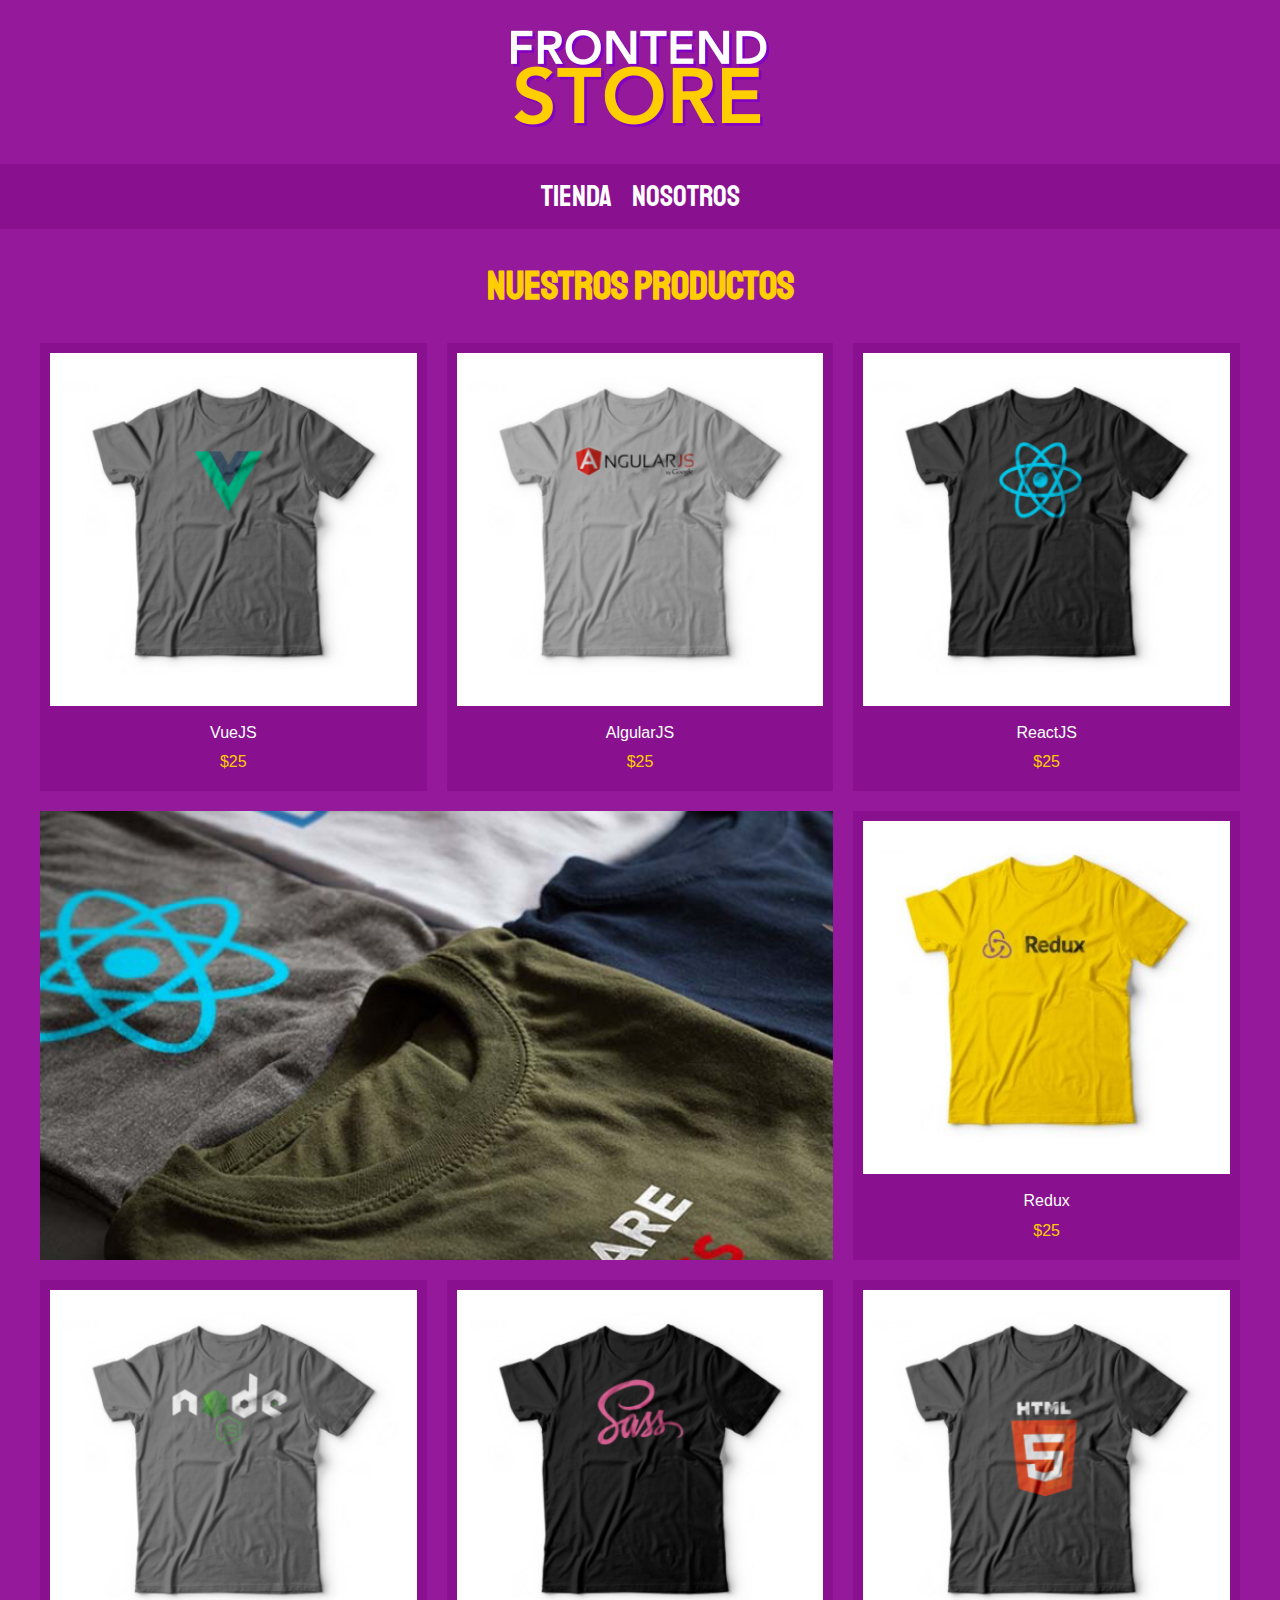
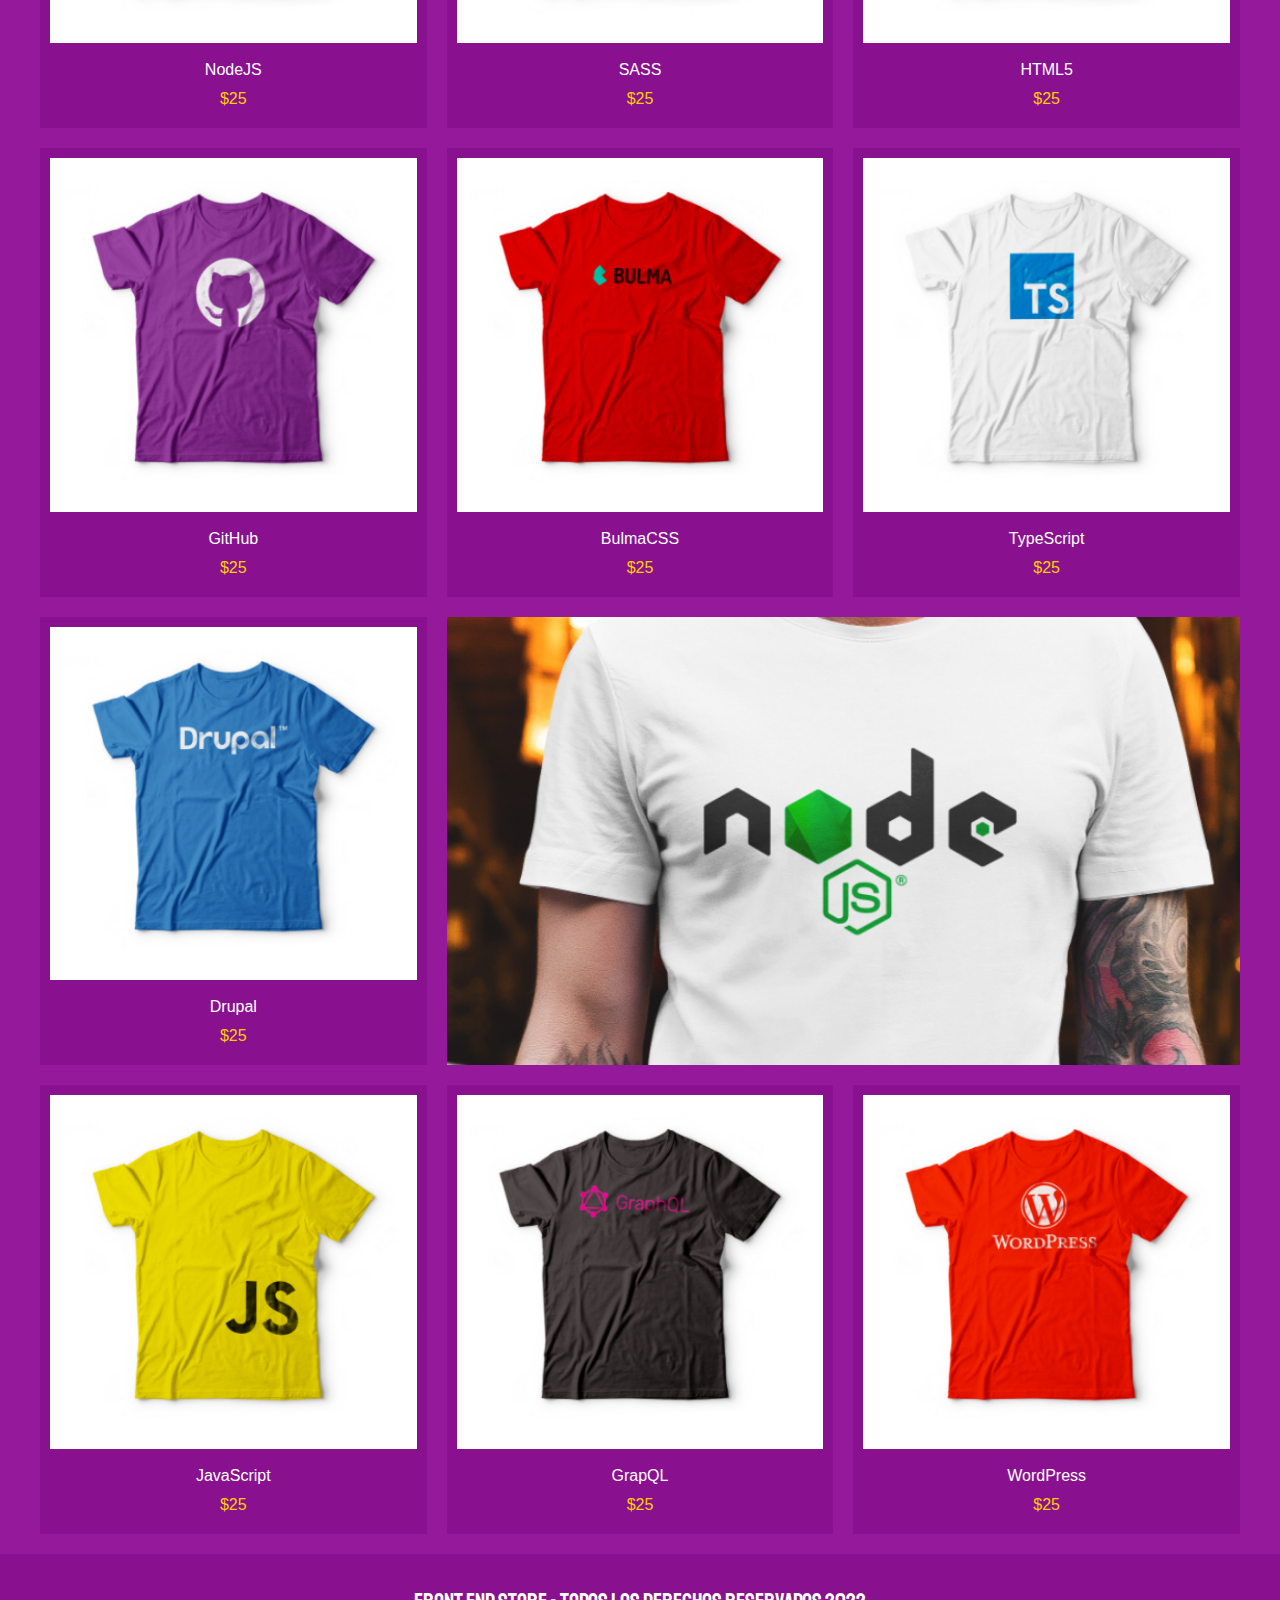
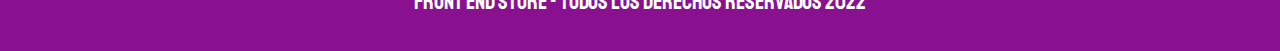
<file: FrontEndStore_inicio/index.html>
<!DOCTYPE html>
<html lang="en">
  <head>
    <meta charset="UTF-8" />
    <meta name="viewport" content="width=device-width, initial-scale=1.0" />
    <title>FrontEnd Store</title>

    <link rel="stylesheet" href="css/normalize.css" />
    <link rel="stylesheet" href="css/style.css" />
    <link rel="preconnect" href="https://fonts.googleapis.com" />
    <link rel="preconnect" href="https://fonts.gstatic.com" crossorigin />
    <link href="https://fonts.googleapis.com/css2?family=Raleway:wght@400;700&family=Staatliches&display=swap" rel="stylesheet"/>
  </head>

  <body>
    <header class="header">
        <a href="index.html">
            <img src="img/logo.png" alt="Logo del sitio Web: FrontEnd Store" class="header__logo">
        </a>
    </header>

    <nav class="navegacion">
        <a class="navegacion__enlace navegacion__enlace--" href="producto.html">Tienda</a>
        <a class="navegacion__enlace navegacion__enlace--" href="nosotros.html">Nosotros</a>
    </nav>

    <main class="contenedor">
      <h1>Nuestros Productos</h1>

      <div class="grid">
        <section class="producto">
          <a href="producto.html">
            <img class="producto__imagen" src="img/1.jpg" alt="imagen camisa">
            <div class="producto__informacion">
              <p class="producto__nombre">VueJS</p>
              <p class="producto__precio">$25</p>
            </div>
          </a>
        </section>

        <section class="producto">
          <a href="producto.html">
            <img class="producto__imagen" src="img/2.jpg" alt="imagen camisa">
            <div class="producto__informacion">
              <p class="producto__nombre">AlgularJS</p>
              <p class="producto__precio">$25</p>
            </div>
          </a>
        </section>

        <section class="producto">
          <a href="producto.html">
            <img class="producto__imagen" src="img/3.jpg" alt="imagen camisa">
            <div class="producto__informacion">
              <p class="producto__nombre">ReactJS</p>
              <p class="producto__precio">$25</p>
            </div>
          </a>
        </section>

        <section class="producto">
          <a href="producto.html">
            <img class="producto__imagen" src="img/4.jpg" alt="imagen camisa">
            <div class="producto__informacion">
              <p class="producto__nombre">Redux</p>
              <p class="producto__precio">$25</p>
            </div>
          </a>
        </section>

        <section class="producto">
          <a href="producto.html">
            <img class="producto__imagen" src="img/5.jpg" alt="imagen camisa">
            <div class="producto__informacion">
              <p class="producto__nombre">NodeJS</p>
              <p class="producto__precio">$25</p>
            </div>
          </a>
        </section>

        <section class="producto">
          <a href="producto.html">
            <img class="producto__imagen" src="img/6.jpg" alt="imagen camisa">
            <div class="producto__informacion">
              <p class="producto__nombre">SASS</p>
              <p class="producto__precio">$25</p>
            </div>
          </a>
        </section>

        <section class="producto">
          <a href="producto.html">
            <img class="producto__imagen" src="img/7.jpg" alt="imagen camisa">
            <div class="producto__informacion">
              <p class="producto__nombre">HTML5</p>
              <p class="producto__precio">$25</p>
            </div>
          </a>
        </section>

        <section class="producto">
          <a href="producto.html">
            <img class="producto__imagen" src="img/8.jpg" alt="imagen camisa">
            <div class="producto__informacion">
              <p class="producto__nombre">GitHub</p>
              <p class="producto__precio">$25</p>
            </div>
          </a>
        </section>

        <section class="producto">
          <a href="producto.html">
            <img class="producto__imagen" src="img/9.jpg" alt="imagen camisa">
            <div class="producto__informacion">
              <p class="producto__nombre">BulmaCSS</p>
              <p class="producto__precio">$25</p>
            </div>
          </a>
        </section>

        <section class="producto">
          <a href="producto.html">
            <img class="producto__imagen" src="img/10.jpg" alt="imagen camisa">
            <div class="producto__informacion">
              <p class="producto__nombre">TypeScript</p>
              <p class="producto__precio">$25</p>
            </div>
          </a>
        </section>

        <section class="producto">
          <a href="producto.html">
            <img class="producto__imagen" src="img/11.jpg" alt="imagen camisa">
            <div class="producto__informacion">
              <p class="producto__nombre">Drupal</p>
              <p class="producto__precio">$25</p>
            </div>
          </a>
        </section>

        <section class="producto">
          <a href="producto.html">
            <img class="producto__imagen" src="img/12.jpg" alt="imagen camisa">
            <div class="producto__informacion">
              <p class="producto__nombre">JavaScript</p>
              <p class="producto__precio">$25</p>
            </div>
          </a>
        </section>

        <section class="producto">
          <a href="producto.html">
            <img class="producto__imagen" src="img/13.jpg" alt="imagen camisa">
            <div class="producto__informacion">
              <p class="producto__nombre">GrapQL</p>
              <p class="producto__precio">$25</p>
            </div>
          </a>
        </section>
        <section class="producto">
          <a href="producto.html">
            <img class="producto__imagen" src="img/14.jpg" alt="imagen camisa">
            <div class="producto__informacion">
              <p class="producto__nombre">WordPress</p>
              <p class="producto__precio">$25</p>
            </div>
          </a>
        </section>

        <section class="grafico grafico--camisas"></section>
        <section class="grafico grafico--node"></section>
      </div>
    </main>

    <footer class="footer">
      <p class="footer__texto">Front End Store - Todos los derechos Reservados 2022</p>
    </footer>
  </body>
</html>
</file>
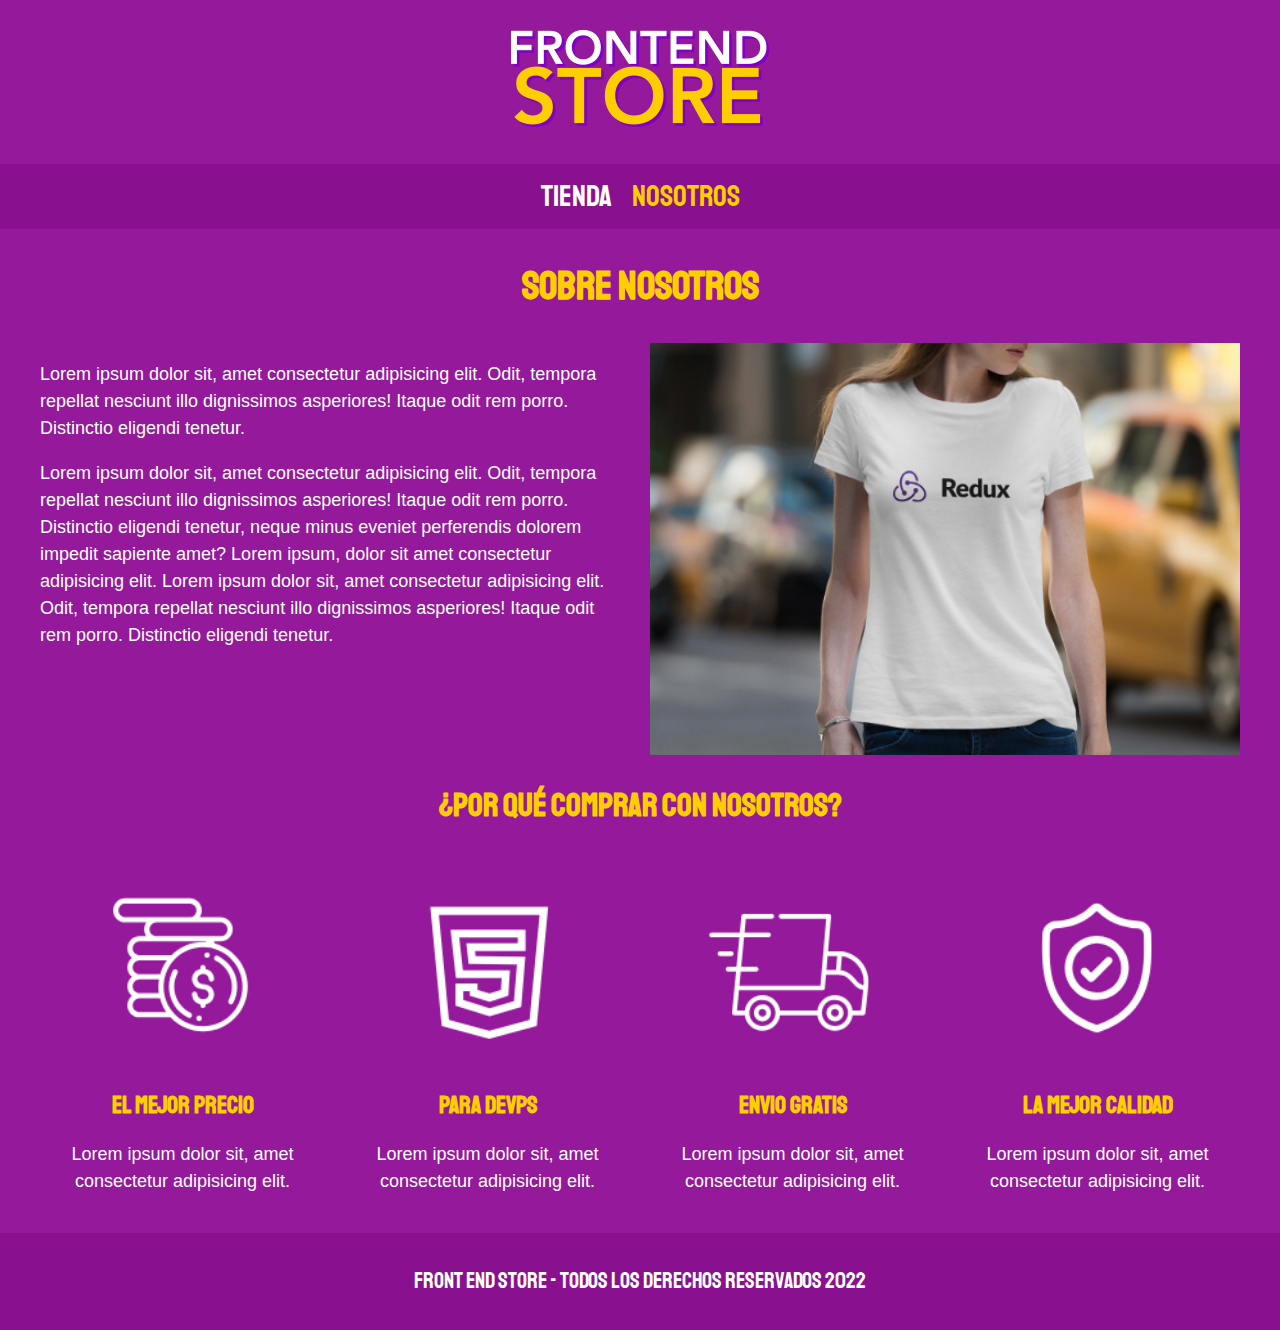
<file: FrontEndStore_inicio/nosotros.html>
<!DOCTYPE html>
<html lang="en">
  <head>
    <meta charset="UTF-8" />
    <meta name="viewport" content="width=device-width, initial-scale=1.0" />
    <title>FrontEnd Store</title>

    <link rel="stylesheet" href="css/normalize.css" />
    <link rel="stylesheet" href="css/style.css" />
    <link rel="preconnect" href="https://fonts.googleapis.com" />
    <link rel="preconnect" href="https://fonts.gstatic.com" crossorigin />
    <link
      href="https://fonts.googleapis.com/css2?family=Raleway:wght@400;700&family=Staatliches&display=swap"
      rel="stylesheet"
    />
  </head>

  <body>
    <header class="header">
      <a href="index.html">
        <img
          src="img/logo.png"
          alt="Logo del sitio Web: FrontEnd Store"
          class="header__logo"
        />
      </a>
    </header>

    <nav class="navegacion">
      <a class="navegacion__enlace" href="producto.html">Tienda</a>
      <a
        class="navegacion__enlace navegacion__enlace--activo"
        href="nosotros.html"
        >Nosotros</a
      >
    </nav>

    <main class="contenedor">
      <h1>Sobre Nosotros</h1>

      <section class="nosotros">
        <div class="nosotros__contenido">
          <p>
            Lorem ipsum dolor sit, amet consectetur adipisicing elit. Odit,
            tempora repellat nesciunt illo dignissimos asperiores! Itaque odit
            rem porro. Distinctio eligendi tenetur.
          </p>
          <p>
            Lorem ipsum dolor sit, amet consectetur adipisicing elit. Odit,
            tempora repellat nesciunt illo dignissimos asperiores! Itaque odit
            rem porro. Distinctio eligendi tenetur, neque minus eveniet
            perferendis dolorem impedit sapiente amet? Lorem ipsum, dolor sit
            amet consectetur adipisicing elit.
            Lorem ipsum dolor sit, amet consectetur adipisicing elit. Odit,
            tempora repellat nesciunt illo dignissimos asperiores! Itaque odit
            rem porro. Distinctio eligendi tenetur.
          </p>
        </div>
        <img
          class="nosotros__imagen"
          src="img/nosotros.jpg"
          alt="imagen de nosotros"
        />
      </section>
    </main>

    <section class="contenedor comprar">
      <h2 class="comprar__titulo">
        ¿Por qué Comprar con nosotros?
      </h2>

      <div class="bloques">

        <div class="bloque">
          <img  class="bloque__imagen" src="img/icono_1.png" alt="por que comprar">
          <h3 class="bloque__titulo">El mejor precio</h3>
          <p> Lorem ipsum dolor sit, amet consectetur adipisicing elit.</p>
        </div>

        <div class="bloque">
          <img class="bloque__imagen" src="img/icono_2.png" alt="por que comprar">
          <h3 class="bloque__titulo">Para devps</h3>
          <p> Lorem ipsum dolor sit, amet consectetur adipisicing elit.</p>
        </div>

        <div class="bloque">
          <img  class="bloque__imagen"src="img/icono_3.png" alt="por que comprar">
          <h3 class="bloque__titulo">Envio Gratis</h3>
          <p> Lorem ipsum dolor sit, amet consectetur adipisicing elit.</p>
        </div>

        <div class="bloque">
          <img class="bloque__imagen" src="img/icono_4.png" alt="por que comprar">
          <h3 class="bloque__titulo">La mejor calidad</h3>
          <p> Lorem ipsum dolor sit, amet consectetur adipisicing elit.</p>
        </div>

      </div>
    </section>

    <footer class="footer">
      <p class="footer__texto">
        Front End Store - Todos los derechos Reservados 2022
      </p>
    </footer>
  </body>
</html>
</file>
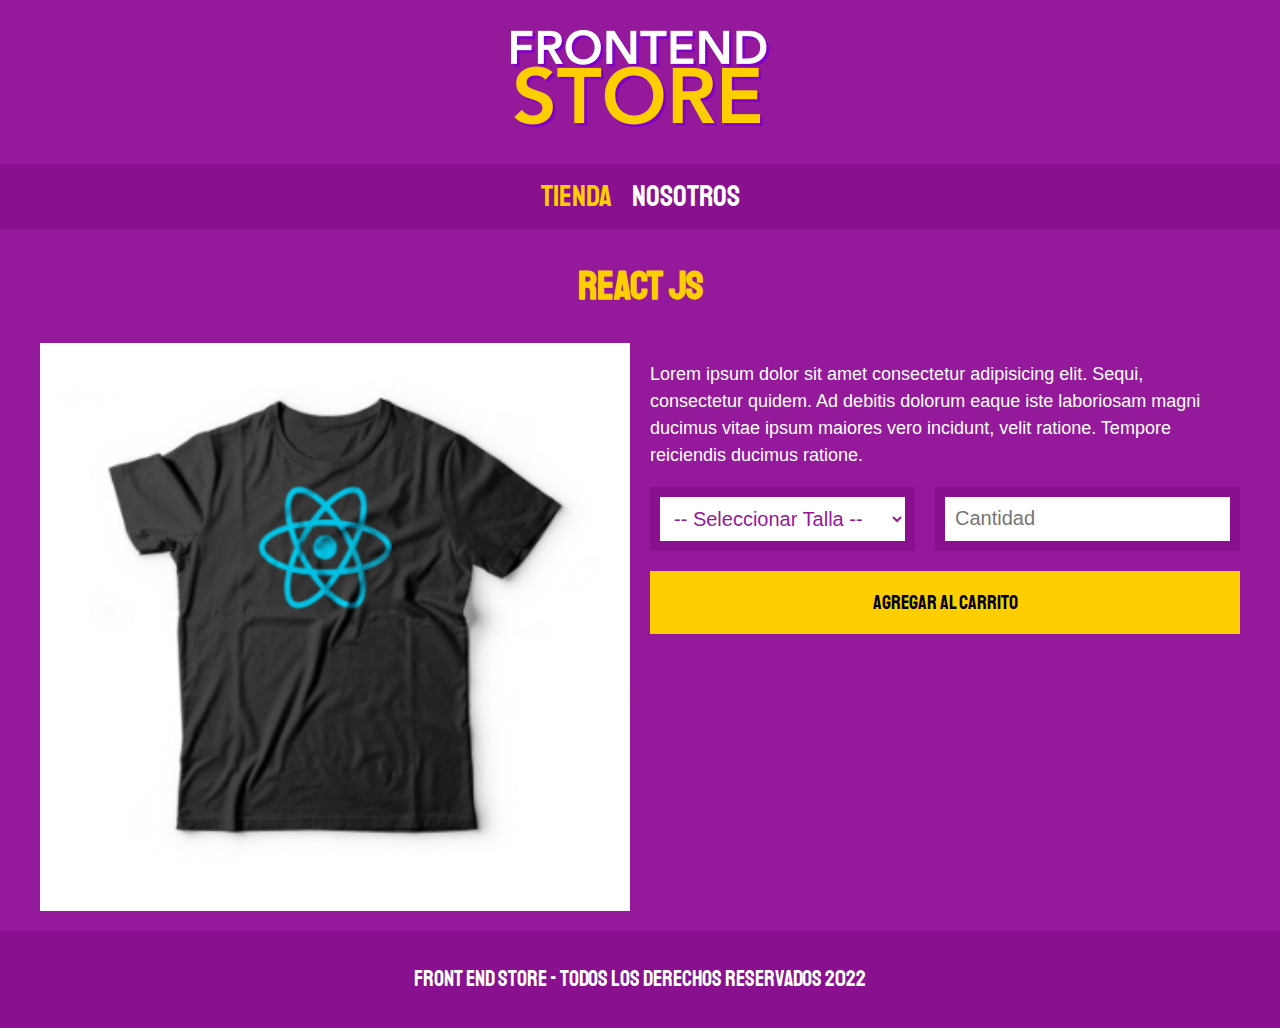
<file: FrontEndStore_inicio/producto.html>
<!DOCTYPE html>
<html lang="en">
  <head>
    <meta charset="UTF-8" />
    <meta name="viewport" content="width=device-width, initial-scale=1.0" />
    <title>FrontEnd Store</title>

    <link rel="stylesheet" href="css/normalize.css" />
    <link rel="stylesheet" href="css/style.css" />
    <link rel="preconnect" href="https://fonts.googleapis.com" />
    <link rel="preconnect" href="https://fonts.gstatic.com" crossorigin />
    <link href="https://fonts.googleapis.com/css2?family=Raleway:wght@400;700&family=Staatliches&display=swap" rel="stylesheet"/>
  </head>

  <body>
    <header class="header">
        <a href="index.html">
            <img src="img/logo.png" alt="Logo del sitio Web: FrontEnd Store" class="header__logo">
        </a>
    </header>

    <nav class="navegacion">
        <a class="navegacion__enlace navegacion__enlace--activo" href="producto.html">Tienda</a>
        <a class="navegacion__enlace" href="nosotros.html">Nosotros</a>
    </nav>

    <main class="contenedor">
      <h1>React JS</h1>

      <div class="camisa">
        <img class="camisa__imagen" src="img/3.jpg" alt="Imagen del producto">

        <div class="camisa__contenido">
          <p>
            Lorem ipsum dolor sit amet consectetur adipisicing elit. Sequi, consectetur quidem. Ad debitis dolorum eaque iste laboriosam magni ducimus vitae ipsum maiores vero incidunt, velit ratione. Tempore reiciendis ducimus ratione.
          </p>

          <form class="formulario">
            <select class="formulario__campo">
              <option disabled selected>-- Seleccionar Talla --</option>
              <option>Chica</option>
              <option>Mediana</option>
              <option>Grande</option>
            </select>
            <input class="formulario__campo" type="number" placeholder="Cantidad" min="1">
            <input class="formulario__submit" type="submit" value="Agregar al carrito">
          </form>
        </div>
      </div>
    </main>

    <footer class="footer">
      <p class="footer__texto">Front End Store - Todos los derechos Reservados 2022</p>
    </footer>
  </body>
</html>
</file>
<file: FrontEndStore_inicio/css/style.css>
/* ! Custome Propetiers */
:root {
    --primario: #94199b;
    --primarioOscuro: #891190;
    --secundario: #ffce00;
    --secundarioOscuro: rgb(233, 287, 2);
    --blanco: #FFF;
    --negro: #000;
    --fuentePrincipal: 'Staatliches', sans-serif;
}

/* ! Reset */
html{
    box-sizing: border-box;
    font-size: 62.5%;
}

/* ! Componentes */
body {
    background-color: var(--primario);
    font-size: 1.6rem;
    line-height: 1.5;
}

p {
    font-size: 1.8rem;
    font-family: Arial, Helvetica, sans-serif;
    color: var(--blanco);
}

a {
    text-decoration: none;
}

img {
    max-width: 100%;
    width: 100%;
}

.contenedor {
    max-width: 120rem;
    margin: 0 auto;
}

h1, h2, h3{
    text-align: center;
    color: var(--secundario);
    font-family: var(--fuentePrincipal);
}

h1{
    font-size: 4rem;
}

h2 {
    font-size: 3.2rem;
}

h3 {
    font-size: 2.4rem;
}

/* ! Utilities */

.grid {
    display: grid;
    grid-template-columns: repeat(2, 1fr);
    gap: 2rem;
}

@media (min-width: 768px) {
    .grid{
        grid-template-columns: repeat(3, 1fr);
    }
}

/* ! Site Style */
/* Header */
.header {
    display: flex;
    justify-content: center;
}

.header__logo{
    margin: 3rem 0;
}

/* Navegacion */
.navegacion {
    background-color: var(--primarioOscuro);
    padding: 1rem 0;
    display: flex;
    justify-content: center;
    gap: 2rem;
}

.navegacion__enlace {
    font-family: var(--fuentePrincipal);
    color: var(--blanco);
    font-size: 3rem;
}

.navegacion__enlace:hover, 
.navegacion__enlace--activo {
    color: var(--secundario);
}

/* Productos */
.producto {
    background-color: var(--primarioOscuro);
    padding: 1rem;
}
.producto__imagen {
    width: 100%;
}

.producto__nombre {
    font-size: 4rem;
}
.producto__precio {
    font-size: 2.8rem;
    color: var(--secundario);
}

.producto__nombre, .producto__precio {
    font-size: var(--fuentePrincipal);
    margin: 1rem 0;
    text-align: center;
    line-height: 1.2;
}

/* Footer */

.footer {
    background-color: var(--primarioOscuro);
    padding: 1rem 0;
    margin-top: 2rem;
}

.footer__texto {
    font-family: var(--fuentePrincipal);
    text-align: center;
    font-size: 2.2rem;
}

/* Graficos */

.grafico {
    min-height: 30rem;
    background-repeat: no-repeat;
    background-size: cover;
    grid-column: 1 / 3;
}

.grafico--camisas{
    grid-row: 2 / 3;
    background-image: url(../img/grafico1.jpg);
}

.grafico--node{
    background-image: url(../img/grafico2.jpg);
    grid-row: 8 / 9;
}


@media (min-width: 768px) {
    .grafico--node{
        grid-row: 5 / 6;
        grid-column: 2 / 4;
    }
    
}

/* Nosotros */
.nosotros {
    display: grid;
    grid-template-rows: repeat(2, auto);
}

@media (min-width: 768px) {
    .nosotros {
    grid-template-columns: repeat(2, 1fr);
    column-gap: 2rem;
}
.nosotros__imagen{
    grid-column: 2 / 3;
    width: 100%;
}

}

.nosotros__imagen{
    grid-row: 1 / 2;
}

/* Bloques */

.bloques {
    display: grid;
    grid-template-columns: repeat(2, 1fr);
    gap: 2rem;
}

@media (min-width: 768px ) {
    .bloques {
        grid-template-columns: repeat(4, 1fr);
    }
}

.bloque {
    text-align: center;
}

.bloque__titulo {
    margin: 0;
}

.bloque__imagen {
    width: 100%;
}

/* Pagina del Producto */
@media (min-width: 768px) {
    .camisa {
        display: grid;
        grid-template-columns: repeat(2, 1fr);
        gap: 2rem;
    }
}

.formulario {
    display: grid;
    grid-template-columns: repeat(2, 1fr);
    gap: 2rem;
}

.formulario__campo{
    border: 1rem solid var(--primarioOscuro);
    background-color: var(--blanco);
    color: var(--primario);
    font-size: 2rem;
    font-family: Arial, Helvetica, sans-serif;
    padding: 1rem;
}

.formulario__submit {
    background-color: var(--secundario);
    border: none;
    font-size: 2rem;
    font-family: var(--fuentePrincipal);
    padding: 2rem;
    transition: background-color .3s ease;
    grid-column: 1 / 3;
}

.formulario__submit:hover {
    cursor: pointer;
    background-color: var(--secundarioOscuro);

}
</file>
